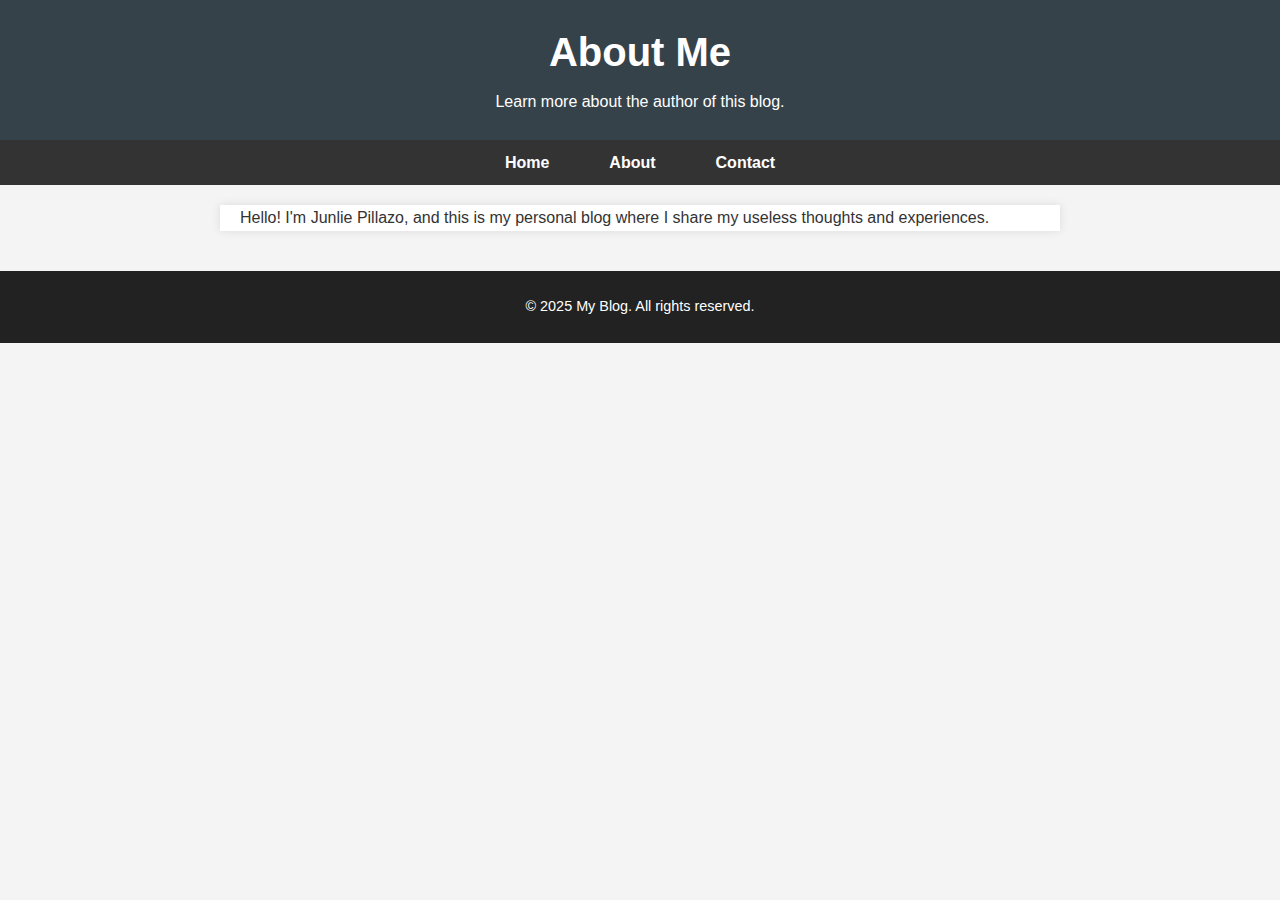
<file: about.html>
<!DOCTYPE html>
<html lang="en">
<head>
  <meta charset="UTF-8" />
  <meta name="viewport" content="width=device-width, initial-scale=1" />
  <title>About - My Blog</title>
  <link rel="stylesheet" href="style.css" />
</head>
<body>
  <header>
    <h1>About Me</h1>
    <p>Learn more about the author of this blog.</p>
  </header>
  <nav>
    <ul>
      <li><a href="index.html">Home</a></li>
      <li><a href="about.html">About</a></li>
      <li><a href="contact.html">Contact</a></li>
    </ul>
  </nav>
  <main>
    <p>Hello! I'm Junlie Pillazo, and this is my personal blog where I share my useless thoughts and experiences.</p>
  </main>
  <footer>
    <p>© 2025 My Blog. All rights reserved.</p>
  </footer>
</body>
</html>
</file>
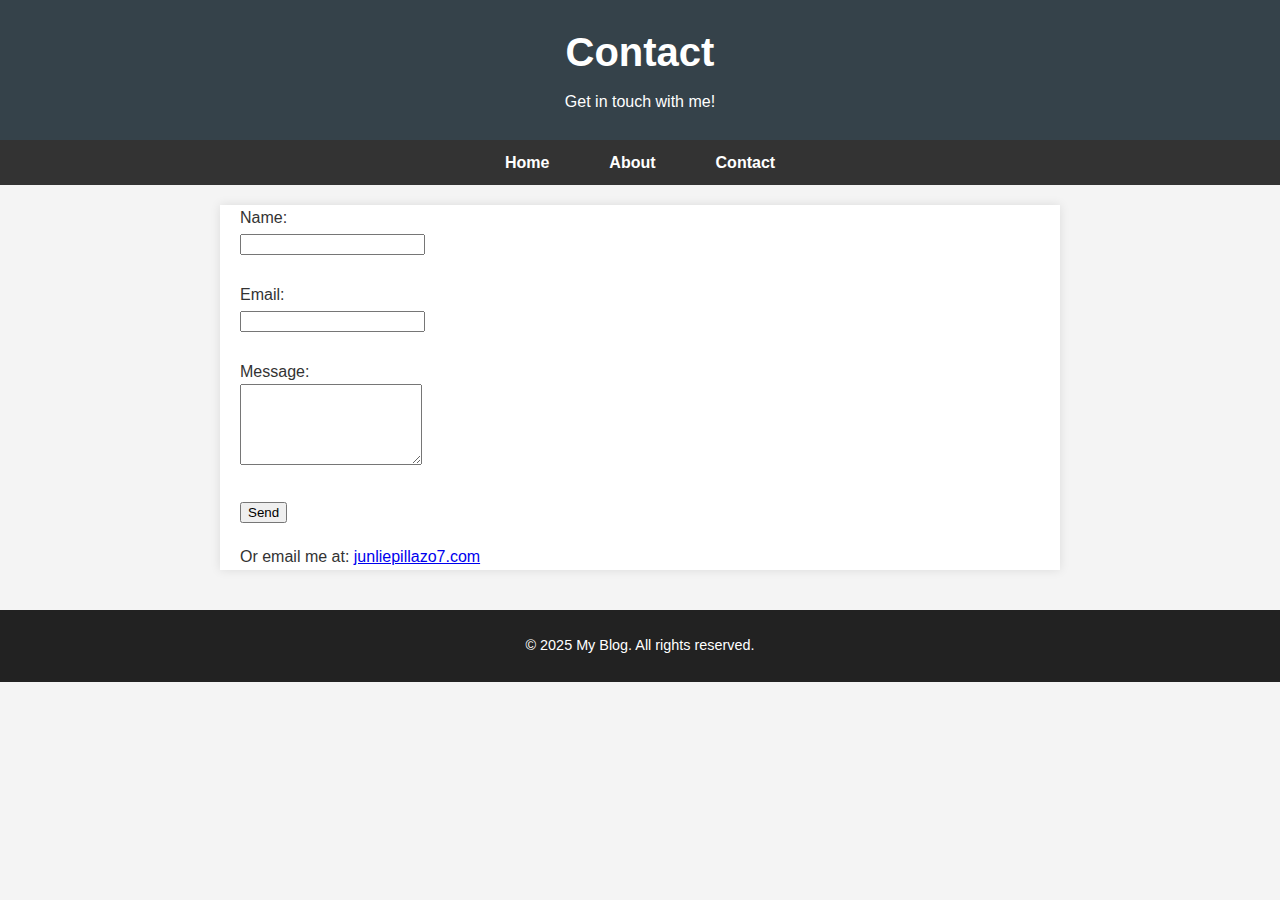
<file: contact.html>
<!DOCTYPE html>
<html lang="en">
<head>
  <meta charset="UTF-8" />
  <meta name="viewport" content="width=device-width, initial-scale=1" />
  <title>Contact - My Blog</title>
  <link rel="stylesheet" href="style.css" />
</head>
<body>
  <header>
    <h1>Contact</h1>
    <p>Get in touch with me!</p>
  </header>
  <nav>
    <ul>
      <li><a href="index.html">Home</a></li>
      <li><a href="about.html">About</a></li>
      <li><a href="contact.html">Contact</a></li>
    </ul>
  </nav>
  <main>
    <form>
      <label for="name">Name:</label><br />
      <input type="text" id="name" name="name" required /><br /><br />

      <label for="email">Email:</label><br />
      <input type="email" id="email" name="email" required /><br /><br />

      <label for="message">Message:</label><br />
      <textarea id="message" name="message" rows="5" required></textarea><br /><br />

      <button type="submit">Send</button>
    </form>
    <p style="margin-top:20px;">Or email me at: <a href="mailto:junliepillazo7@gmail.com">junliepillazo7.com</a></p>
  </main>
  <footer>
    <p>© 2025 My Blog. All rights reserved.</p>
  </footer>
</body>
</html>
</file>
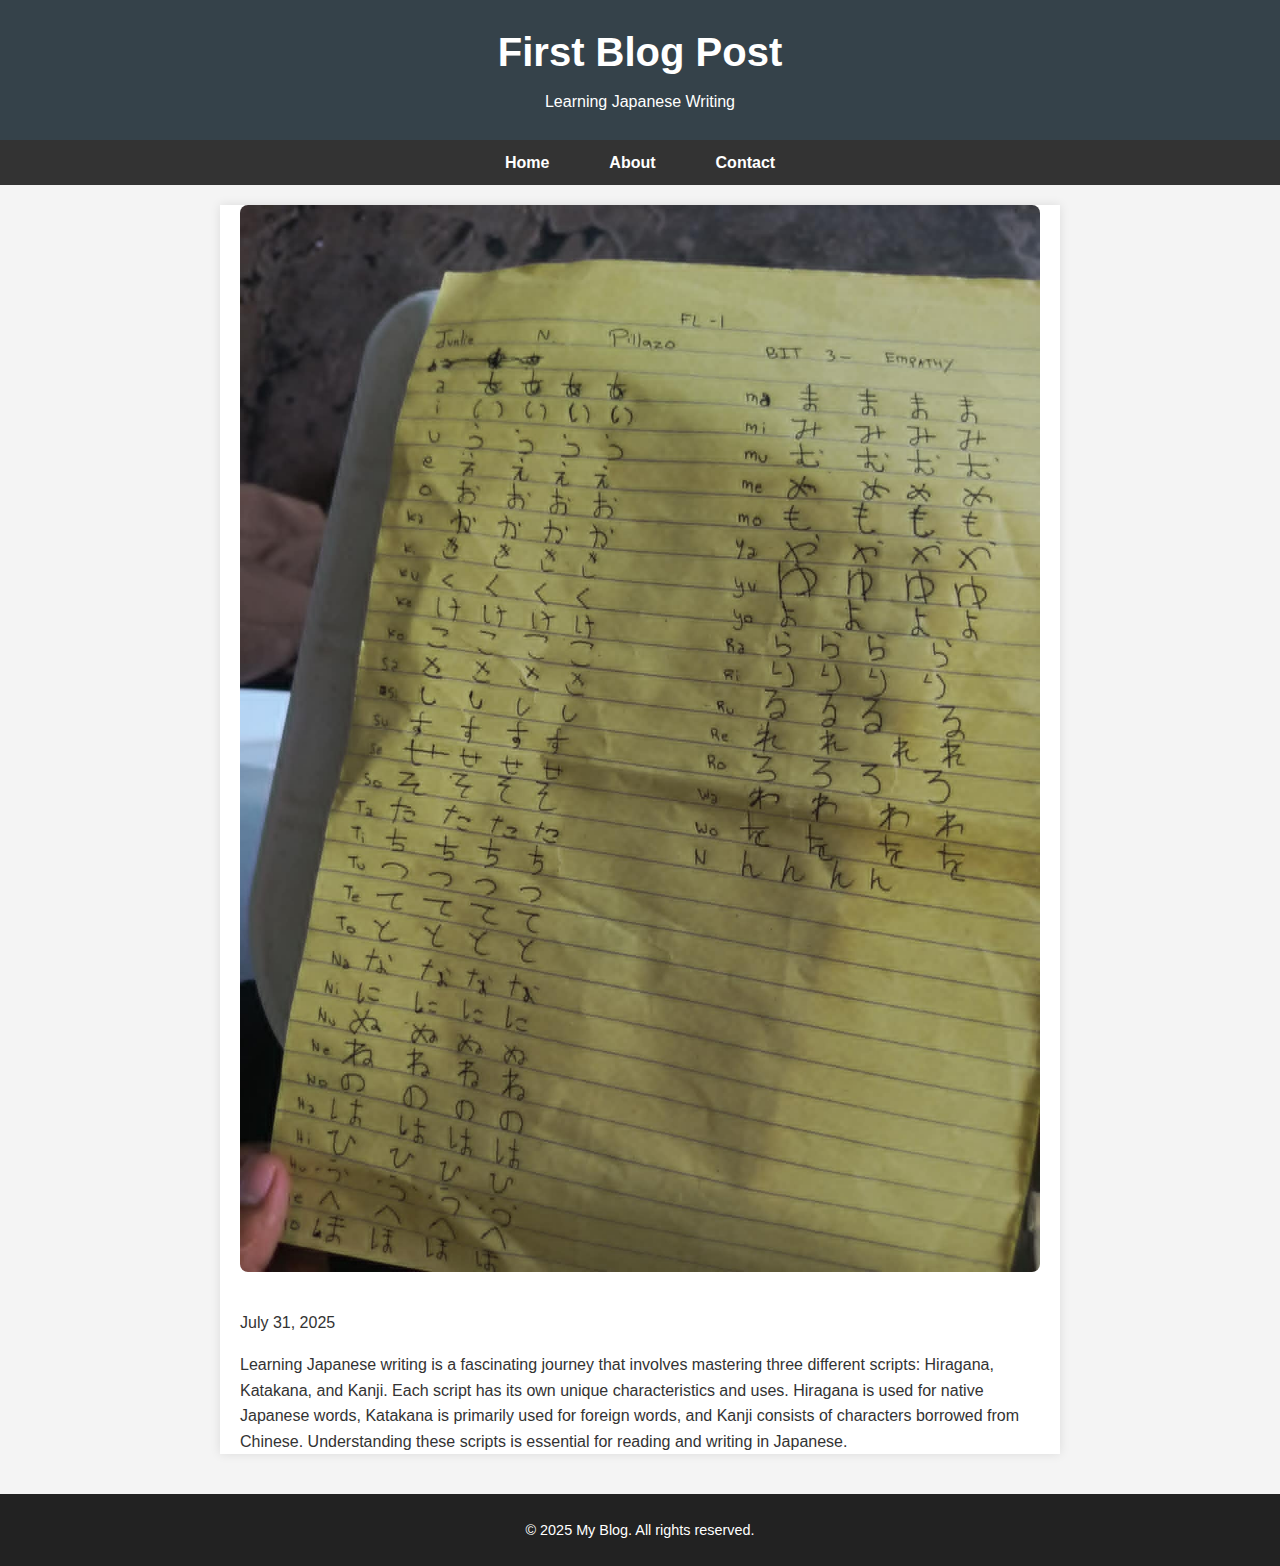
<file: post1.html>
<!DOCTYPE html>
<html lang="en">
<head>
  <meta charset="UTF-8" />
  <meta name="viewport" content="width=device-width, initial-scale=1" />
  <title>First Blog Post - My Blog</title>
  <link rel="stylesheet" href="style.css" />
</head>
<body>
  <header>
    <h1>First Blog Post</h1>
    <p>Learning Japanese Writing</p>
  </header>
  <nav>
    <ul>
      <li><a href="index.html">Home</a></li>
      <li><a href="about.html">About</a></li>
      <li><a href="contact.html">Contact</a></li>
    </ul>
  </nav>
  <main>
    <img src="post1.jpg" alt="First Blog Image" class="post-img" />
    <p class="date">July 31, 2025</p>
    <p>
        Learning Japanese writing is a fascinating journey that involves mastering three different scripts: Hiragana, Katakana, and Kanji. Each script has its own unique characteristics and uses.
        Hiragana is used for native Japanese words, Katakana is primarily used for foreign words, and Kanji consists of characters borrowed from Chinese.
        Understanding these scripts is essential for reading and writing in Japanese.
    </p>
  </main>
  <footer>
    <p>© 2025 My Blog. All rights reserved.</p>
  </footer>
</body>
</html>
</file>
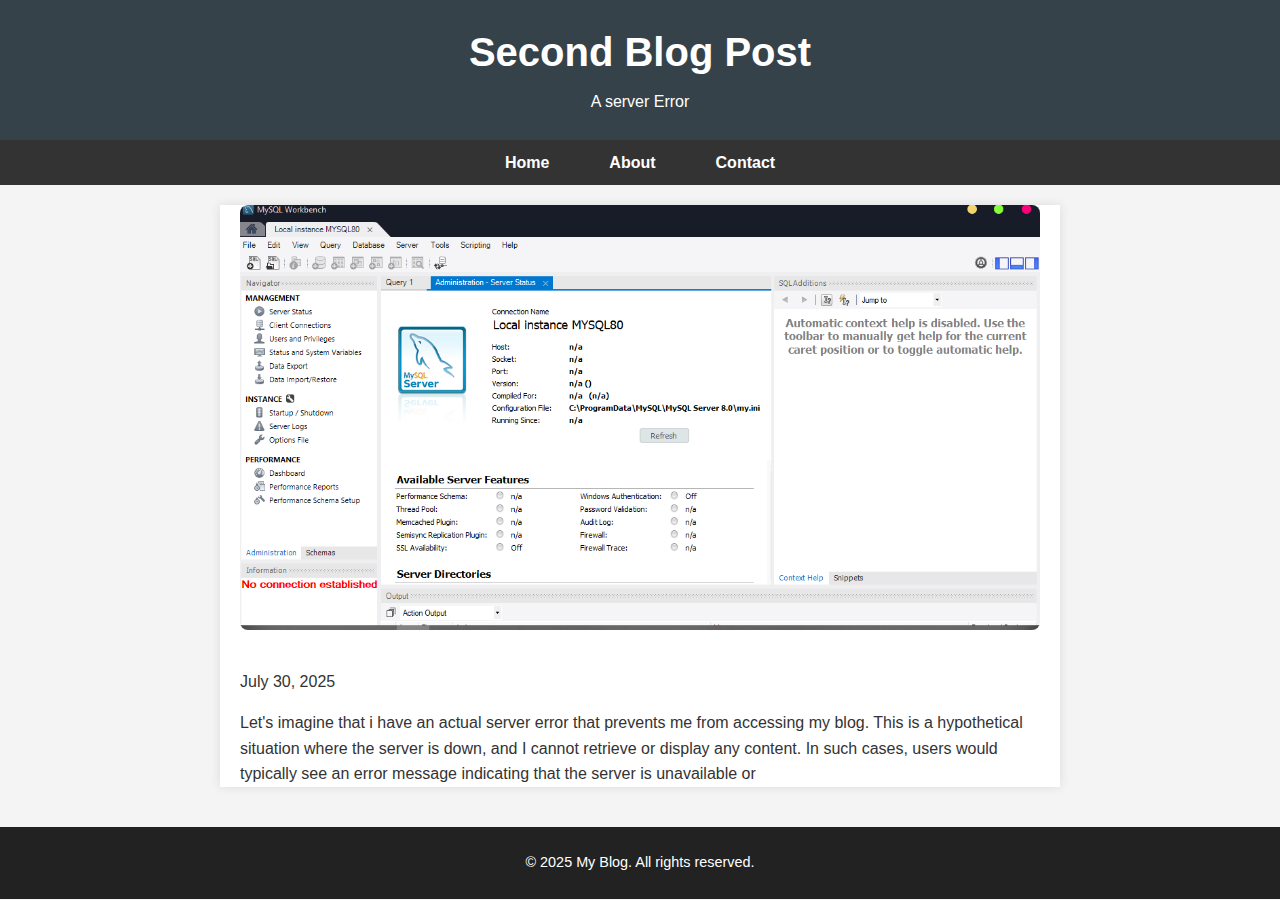
<file: post2.html>
<!DOCTYPE html>
<html lang="en">
<head>
  <meta charset="UTF-8" />
  <meta name="viewport" content="width=device-width, initial-scale=1" />
  <title>First Blog Post - My Blog</title>
  <link rel="stylesheet" href="style.css" />
</head>
<body>
  <header>
    <h1>Second Blog Post</h1>
    <p>A server Error</p>
  </header>
  <nav>
    <ul>
      <li><a href="index.html">Home</a></li>
      <li><a href="about.html">About</a></li>
      <li><a href="contact.html">Contact</a></li>
    </ul>
  </nav>
  <main>
    <img src="post2.jpg" alt="First Blog Image" class="post-img" />
    <p class="date">July 30, 2025</p>
    <p>
      Let's imagine that i have an actual server error that prevents me from accessing my blog. This is a hypothetical situation where the server is down, and I cannot retrieve or display any content.
      In such cases, users would typically see an error message indicating that the server is unavailable or
    </p>
  </main>
  <footer>
    <p>© 2025 My Blog. All rights reserved.</p>
  </footer>
</body>
</html>
</file>
<file: style.css>
/* Base styles */
body {
  font-family: Arial, sans-serif;
  line-height: 1.6;
  margin: 0;
  padding: 0;
  background: #f4f4f4;
  color: #333;
}

/* Header styles */
header {
  background: #35424a;
  color: #fff;
  padding: 20px 0;
  text-align: center;
}

header h1 {
  margin: 0;
  font-size: 2.5em;
}

header p {
  margin: 5px 0;
}

/* Navigation styles */
nav {
  background: #333;
}

nav ul {
  display: flex;
  justify-content: center;
  padding: 0;
  list-style: none;
  margin: 0;
}

nav ul li {
  margin: 0 20px;
}

nav ul li a {
  color: white;
  text-decoration: none;
  font-weight: bold;
  padding: 10px;
  display: block;
}

nav ul li a:hover {
  background-color: #555;
  border-radius: 5px;
}

/* Main content */
main {
  max-width: 800px;
  margin: 20px auto;
  padding: 0 20px;
  background: white;
  box-shadow: 0 0 10px rgba(0, 0, 0, 0.1);
}

/* Blog posts */
.post {
  border-bottom: 1px solid #ccc;
  padding: 20px 0;
}

.post:last-child {
  border-bottom: none;
}

.post h2 {
  margin-top: 0;
  color: #35424a;
}

.post .date {
  color: gray;
  font-size: 0.9em;
  margin-bottom: 10px;
}

/* Post image */
.post-img {
  width: 100%;
  height: auto;
  margin-bottom: 15px;
  border-radius: 8px;
}

/* Read more link */
.post a {
  display: inline-block;
  margin-top: 10px;
  text-decoration: none;
  color: #0088cc;
  font-weight: bold;
}

.post a:hover {
  text-decoration: underline;
}

/* Footer styles */
footer {
  text-align: center;
  padding: 10px;
  background: #222;
  color: #fff;
  margin-top: 40px;
  font-size: 0.9em;
}
</file>
